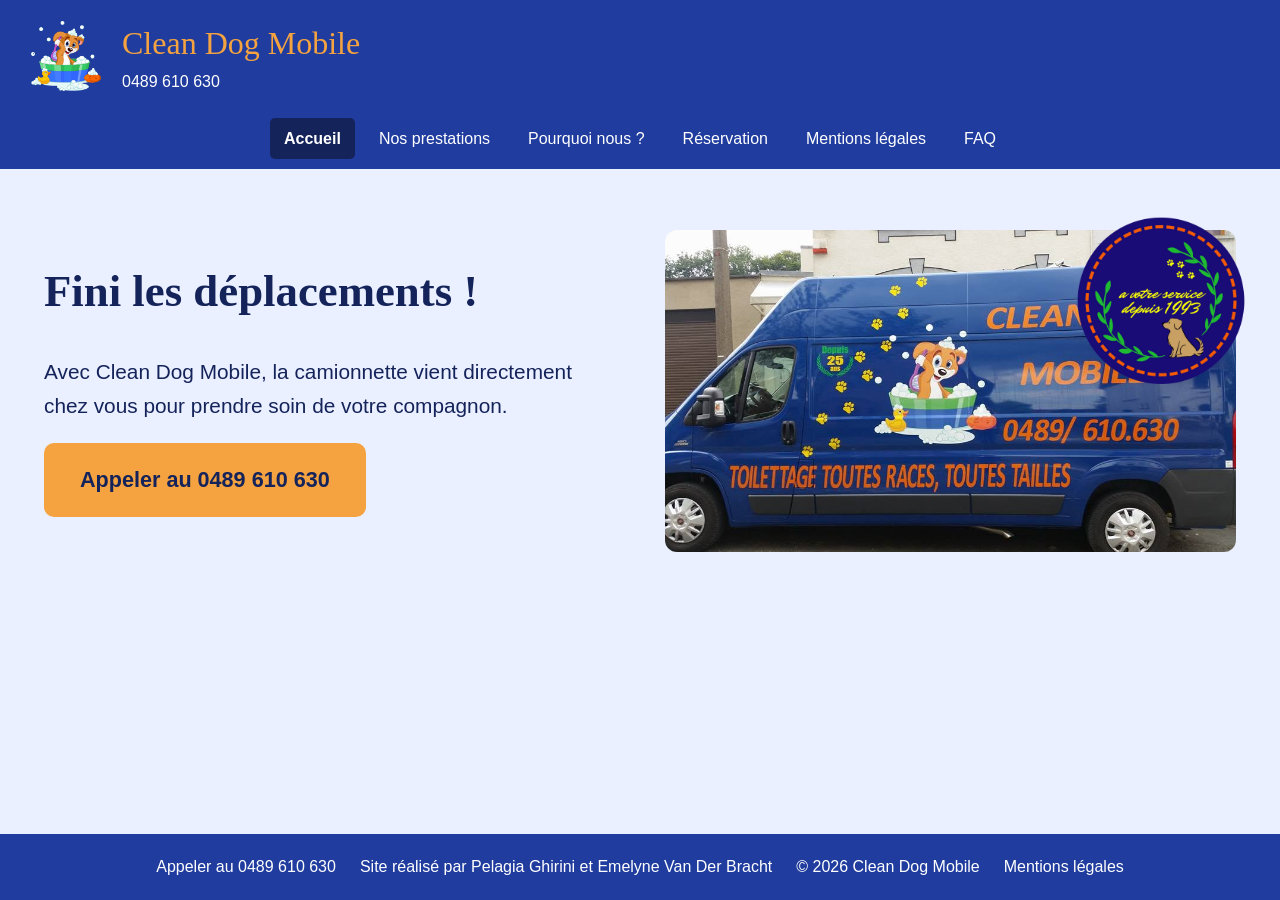
<file: index.html>
<!DOCTYPE html>
<html lang="fr">
<head>
    <meta charset="UTF-8">
    <meta name="viewport" content="width=device-width, initial-scale=1.0">
    <title>Accueil - Clean Dog Mobile</title>
    <link rel="stylesheet" href="style.css">
</head>

<body>

<header>
    <div class="entete-identite">
        <img class="logo" src="image/logo-transparent.png" alt="Logo Clean Dog Mobile">

        <div class="entete-texte">
            <p class="site-titre">Clean Dog Mobile</p>
            <p class="telephone">0489 610 630</p>
        </div>
    </div>

    <nav aria-label="Navigation principale">
        <a href="index.html" aria-current="page">Accueil</a>
        <a href="prestations.html">Nos prestations</a>
        <a href="pourquoi.html">Pourquoi nous ?</a>
        <a href="reservation.html">Réservation</a>
        <a href="mentions.html">Mentions légales</a>
        <a href="faq.html">FAQ</a>
    </nav>
</header>

<main>

    <section class="accueil-badge">
        <div class="accueil-texte">
            <h1>Fini les déplacements !</h1>
            <p>
                Avec Clean Dog Mobile, la camionnette vient directement
                chez vous pour prendre soin de votre compagnon.
            </p>
            <a class="bouton-telephone" href="tel:+32489610630">Appeler au 0489 610 630</a>
        </div>

        <div class="accueil-image">
            <img class="camionnette" src="image/camionnette.jpg" alt="Camionnette de Clean Dog Mobile">
            <img class="badge" src="image/badge d'experience.png" alt="Badge d'expérience">
        </div>
    </section>

</main>

<footer>
    <a href="tel:+32489610630">Appeler au 0489 610 630</a>
    <p>Site réalisé par Pelagia Ghirini et Emelyne Van Der Bracht</p>
    <p>© 2026 Clean Dog Mobile</p>
    <a href="mentions.html">Mentions légales</a>
</footer>

</body>
</html>
</file>
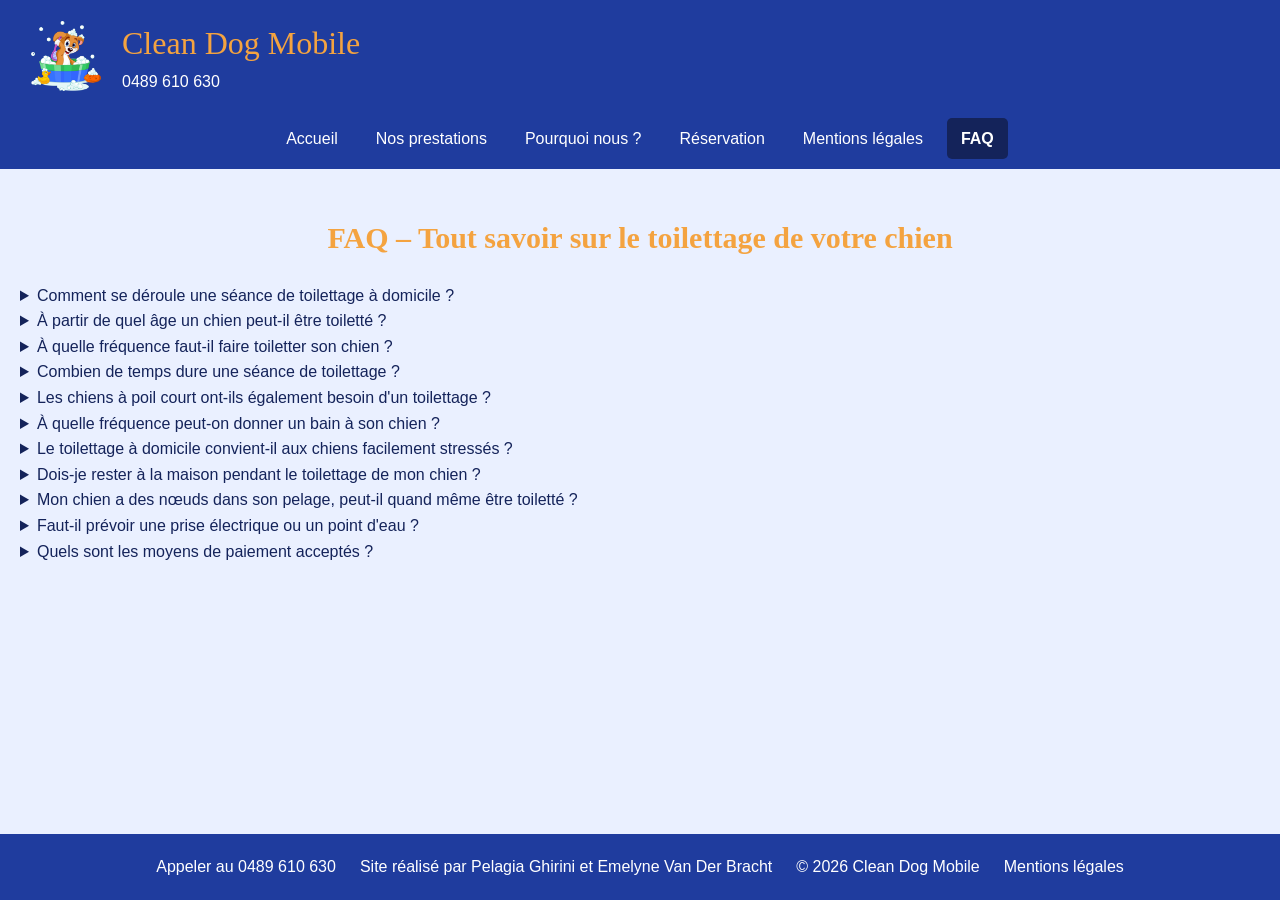
<file: faq.html>
<!DOCTYPE html>
<html lang="fr">

<head>
    <meta charset="UTF-8">
    <meta name="viewport" content="width=device-width, initial-scale=1.0">
    <title>FAQ - Clean Dog Mobile</title>
    <link rel="stylesheet" href="style.css">
</head>

<body>

<header>

    <div class="entete-identite">
        <img class="logo" src="image/logo-transparent.png" alt="Logo Clean Dog Mobile">

        <div class="entete-texte">
            <p class="site-titre">Clean Dog Mobile</p>
            <p class="telephone">0489 610 630</p>
        </div>
    </div>

    <nav aria-label="Navigation principale">
        <a href="index.html">Accueil</a>
        <a href="prestations.html">Nos prestations</a>
        <a href="pourquoi.html">Pourquoi nous ?</a>
        <a href="reservation.html">Réservation</a>
        <a href="mentions.html">Mentions légales</a>
        <a href="faq.html" aria-current="page">FAQ</a>
    </nav>

</header>

<main>

    <h1 class="titre-faq">
        FAQ – Tout savoir sur le toilettage de votre chien
    </h1>

    <details class="faq-question">
        <summary>Comment se déroule une séance de toilettage à domicile ?</summary>

        <p>
            Je me déplace directement <strong>chez vous</strong> avec tout le matériel
            professionnel nécessaire pour prendre soin de votre compagnon.
            J'ai simplement besoin d'un accès à une <strong>prise électrique</strong>.
            Je suis entièrement <strong>autonome en eau</strong>.

            À mon arrivée, je prends le temps de mettre votre chien en
            <strong>confiance</strong> et d'observer ses réactions avant de commencer.

            Selon son pelage et vos attentes, plusieurs soins peuvent être
            réalisés : bain, séchage, tonte, coupe aux ciseaux, épilation,
            coupe des griffes ou encore nettoyage des yeux et des oreilles.

            Tout est pensé pour offrir à votre compagnon un moment de soin
            agréable, dans le confort de sa maison !
        </p>
    </details>

    <details class="faq-question">
        <summary>À partir de quel âge un chien peut-il être toiletté ?</summary>

        <p>
            Un chiot peut découvrir le toilettage dès qu'il a reçu ses
            <strong>vaccins</strong>. L'habituer dès son plus jeune âge permet
            de le familiariser progressivement avec le bain, le séchoir,
            la brosse et les différentes manipulations.

            Ces premières expériences facilitent les futures séances
            et contribuent à créer des habitudes positives.
            Un tarif adapté est prévu pour les chiots.
        </p>
    </details>

    <details class="faq-question">
        <summary>À quelle fréquence faut-il faire toiletter son chien ?</summary>

        <p>
            La fréquence dépend principalement de la race, du type de poil
            et du mode de vie de votre chien.
            À titre indicatif :
        </p>

        <ul>
            <li>
                <strong>Poil long</strong> (Yorkshire, Bichon, Caniche...) :
                une séance tous les 2 à 3 mois maximum est généralement recommandée.
            </li>

            <li>
                <strong>Double pelage</strong> (Berger Australien, par exemple) :
                environ 3 séances par an, notamment pendant les périodes
                de mue, avec un brossage régulier à la maison.
            </li>
        </ul>

        <p>
            Chaque chien étant différent, le rythme idéal dépend avant tout
            de ses besoins et de son entretien quotidien.
        </p>
    </details>

    <details class="faq-question">
        <summary>Combien de temps dure une séance de toilettage ?</summary>

        <p>
            La durée varie selon la taille du chien, son type de pelage
            et les soins à réaliser. Chaque séance est adaptée à votre
            compagnon afin de prendre le temps nécessaire et de respecter
            son bien-être.
        </p>
    </details>

    <details class="faq-question">
        <summary>Les chiens à poil court ont-ils également besoin d'un toilettage ?</summary>

        <p>
            Absolument ! Même s'ils demandent généralement moins d'entretien,
            les chiens à poil court perdent eux aussi leurs poils.
            Le brossage et le toilettage permettent d'éliminer les poils morts,
            d'accompagner le renouvellement naturel du pelage et de limiter
            les poils dans votre intérieur.

            C'est également un agréable moment de soin et de confort
            pour votre compagnon !
        </p>
    </details>

    <details class="faq-question">
        <summary>À quelle fréquence peut-on donner un bain à son chien ?</summary>

        <p>
            La fréquence dépend de son mode de vie, de son type de poil
            et de son état de santé. Pour un chien sans besoin particulier,
            un bain environ une fois par mois constitue un repère indicatif.
            Il est toutefois préférable d'éviter les lavages trop fréquents
            qui peuvent fragiliser la peau.

            Si votre chien revient couvert de boue, laissez-la sécher
            avant de procéder à un bon brossage : cela suffit souvent
            à éliminer les saletés !
        </p>
    </details>

    <details class="faq-question">
        <summary>Le toilettage à domicile convient-il aux chiens facilement stressés ?</summary>

        <p>
            Oui ! Le toilettage à domicile est particulièrement adapté
            aux chiens anxieux ou sensibles. En restant dans leur
            environnement habituel, ils évitent les déplacements et
            la présence d'autres animaux.

            Je prends le temps de faire connaissance avec chaque chien
            et adapte les soins à son comportement, toujours avec douceur
            et sans précipitation.
        </p>
    </details>

    <details class="faq-question">
        <summary>Dois-je rester à la maison pendant le toilettage de mon chien ?</summary>

        <p>
            Votre présence est tout à fait possible et peut être rassurante,
            notamment lors des premières séances. Certains chiens sont plus
            détendus avec leur propriétaire à proximité, tandis que d'autres
            préfèrent moins de sollicitations.

            Nous adaptons donc l'organisation en fonction du caractère
            et des réactions de votre compagnon.
        </p>
    </details>

    <details class="faq-question">
        <summary>Mon chien a des nœuds dans son pelage, peut-il quand même être toiletté ?</summary>

        <p>
            Bien sûr ! Selon l'importance des nœuds, un démêlage adapté
            ou une tonte peut être envisagé. Lorsque les nœuds sont trop
            importants, il est parfois préférable de privilégier le
            <strong>confort de votre chien</strong> plutôt que de risquer
            de lui faire mal.

            Un brossage régulier à la maison permet ensuite de limiter
            leur réapparition.
        </p>
    </details>

    <details class="faq-question">
        <summary>Faut-il prévoir une prise électrique ou un point d'eau ?</summary>

        <p>
            Une <strong>prise électrique</strong> doit simplement être mise
            à disposition pour faire fonctionner mon matériel professionnel.

            En revanche, aucun point d'eau n'est nécessaire :
            je suis entièrement autonome pour mon approvisionnement.
        </p>
    </details>

    <details class="faq-question">
        <summary>Quels sont les moyens de paiement acceptés ?</summary>

        <p>
            Le règlement s'effectue uniquement en espèces, notamment
            en raison des difficultés de connexion réseau rencontrées
            dans certaines zones. Merci de prévoir le montant de
            la prestation à la fin du toilettage.
        </p>
    </details>

</main>

<footer>
    <a href="tel:+32489610630">Appeler au 0489 610 630</a>

    <p>Site réalisé par Pelagia Ghirini et Emelyne Van Der Bracht</p>

    <p>© 2026 Clean Dog Mobile</p>

    <a href="mentions.html">Mentions légales</a>
</footer>

</body>
</html>
</file>
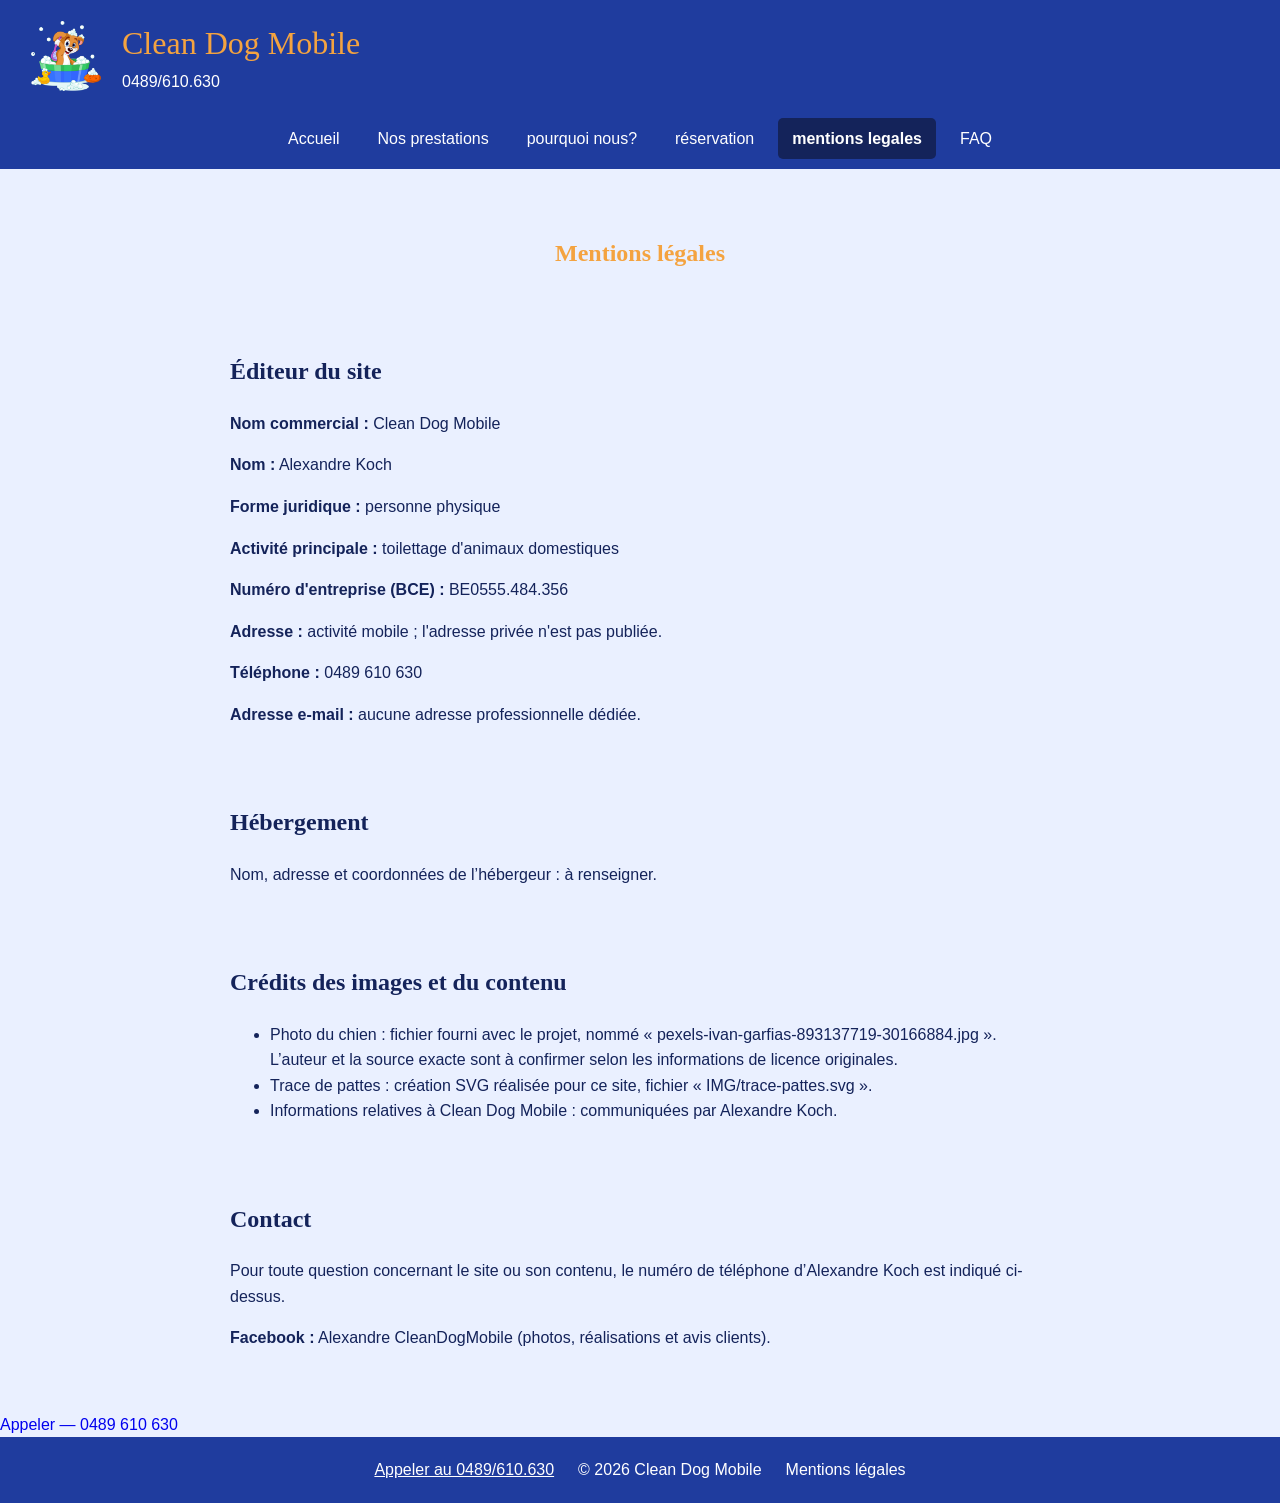
<file: mentions.html>
<!DOCTYPE html>
<html lang="fr">
<head>
    <meta charset="UTF-8">
    <meta name="viewport" content="width=device-width, initial-scale=1.0">
    <title>Mentions Legales</title>
    <link rel="stylesheet" href="style.css">
</head>
<body>
 <header>
  <div class="entete-identite">
    <img class="logo" src="image/logo-transparent.png" alt="Logo du site">
    <div class="entete-texte">
      <p class="site-titre">Clean Dog Mobile</p>
      <p class="telephone">0489/610.630</p>
    </div>
  </div>

  <nav>
      <a href="index.html">Accueil</a>
      <a href="prestations.html">Nos prestations</a>
      <a href="pourquoi.html">pourquoi nous?</a>
      <a href="reservation.html">réservation</a>
      <a href="mentions.html"aria-current="page">mentions legales</a>
      <a href="faq.html">FAQ</a>
    </nav>
 </header>  
  <main class="contenu-page">
        <section class="badge-page">
            <h1 class="sous-titre">Mentions légales</h1>
        </section>

        <section class="carte">
            <h2>Éditeur du site</h2>
            <p><strong>Nom commercial :</strong> Clean Dog Mobile</p>
            <p><strong>Nom :</strong> Alexandre Koch</p>
            <p><strong>Forme juridique :</strong> personne physique</p>
            <p><strong>Activité principale :</strong> toilettage d'animaux domestiques</p>
            <p><strong>Numéro d'entreprise (BCE) :</strong> BE0555.484.356</p>
            <p><strong>Adresse :</strong> activité mobile ; l'adresse privée n'est pas publiée.</p>
            <p><strong>Téléphone :</strong> 0489 610 630</p>
            <p><strong>Adresse e-mail :</strong> aucune adresse professionnelle dédiée.</p>
        </section>

        <section class="carte">
            <h2>Hébergement</h2>
            <p>Nom, adresse et coordonnées de l’hébergeur : à renseigner.</p>
        </section>

        <section class="carte">
            <h2>Crédits des images et du contenu</h2>
            <ul>
                <li>Photo du chien : fichier fourni avec le projet, nommé « pexels-ivan-garfias-893137719-30166884.jpg ». L’auteur et la source exacte sont à confirmer selon les informations de licence originales.</li>
                <li>Trace de pattes : création SVG réalisée pour ce site, fichier « IMG/trace-pattes.svg ».</li>
                <li>Informations relatives à Clean Dog Mobile : communiquées par Alexandre Koch.</li>
            </ul>
        </section>

        <section class="carte">
            <h2>Contact</h2>
            <p>Pour toute question concernant le site ou son contenu, le numéro de téléphone d’Alexandre Koch est indiqué ci-dessus.</p>
            <p><strong>Facebook :</strong> Alexandre CleanDogMobile (photos, réalisations et avis clients).</p>
        </section>
    </main>

    <a class="appel-mobile" href="tel:+32489610630" aria-label="Appeler Clean Dog Mobile au 0489 610 630">Appeler — 0489 610 630</a>

 <footer>
   <a href=" tel : 0489/610.630" >Appeler au 0489/610.630 </a>
   <p>© 2026 Clean Dog Mobile</p>
   <a href="mentions-legales.html">Mentions légales</a>
 </footer> 
</body>
</html>
</file>
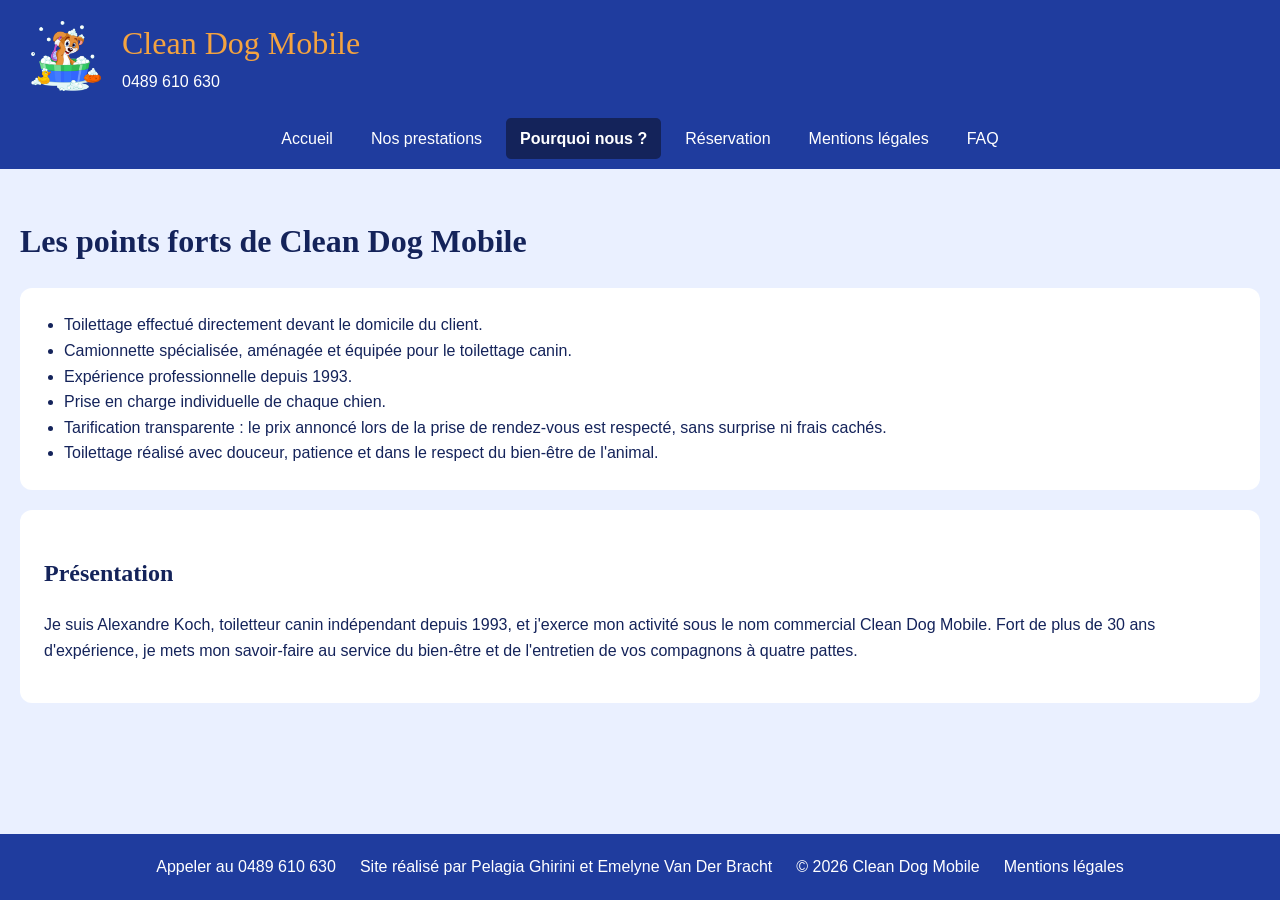
<file: pourquoi.html>
<!DOCTYPE html>
<html lang="fr">
<head>
    <meta charset="UTF-8">
    <meta name="viewport" content="width=device-width, initial-scale=1.0">
    <title>Pourquoi nous ? - Clean Dog Mobile</title>
    <link rel="stylesheet" href="style.css">
</head>

<body>

<header>
    <div class="entete-identite">
        <img class="logo" src="image/logo-transparent.png" alt="Logo Clean Dog Mobile">

        <div class="entete-texte">
            <p class="site-titre">Clean Dog Mobile</p>
            <p class="telephone">0489 610 630</p>
        </div>
    </div>

    <nav aria-label="Navigation principale">
        <a href="index.html">Accueil</a>
        <a href="prestations.html">Nos prestations</a>
        <a href="pourquoi.html" aria-current="page">Pourquoi nous ?</a>
        <a href="reservation.html">Réservation</a>
        <a href="mentions.html">Mentions légales</a>
        <a href="faq.html">FAQ</a>
    </nav>
</header>

<main>

    <h1>Les points forts de Clean Dog Mobile</h1>

    <ul class="points-forts">
        <li>Toilettage effectué directement devant le domicile du client.</li>

        <li>Camionnette spécialisée, aménagée et équipée pour
        le toilettage canin.</li>

        <li>Expérience professionnelle depuis 1993.</li>

        <li>Prise en charge individuelle de chaque chien.</li>

        <li>Tarification transparente : le prix annoncé lors de
        la prise de rendez-vous est respecté, sans surprise
        ni frais cachés.</li>

        <li>Toilettage réalisé avec douceur, patience et dans
        le respect du bien-être de l'animal.</li>
    </ul>
    <section class="presentation">
        <h2>Présentation</h2>
        <p>
            Je suis Alexandre Koch, toiletteur canin indépendant depuis 1993,
            et j'exerce mon activité sous le nom commercial Clean Dog Mobile.

            Fort de plus de 30 ans d'expérience, je mets mon savoir-faire
            au service du bien-être et de l'entretien de vos compagnons
            à quatre pattes.
        </p>
    </section>

</main>

<footer>
    <a href="tel:+32489610630">Appeler au 0489 610 630</a>
    <p>Site réalisé par Pelagia Ghirini et Emelyne Van Der Bracht</p>
    <p>© 2026 Clean Dog Mobile</p>
    <a href="mentions.html">Mentions légales</a>
</footer>

</body>
</html>
</file>
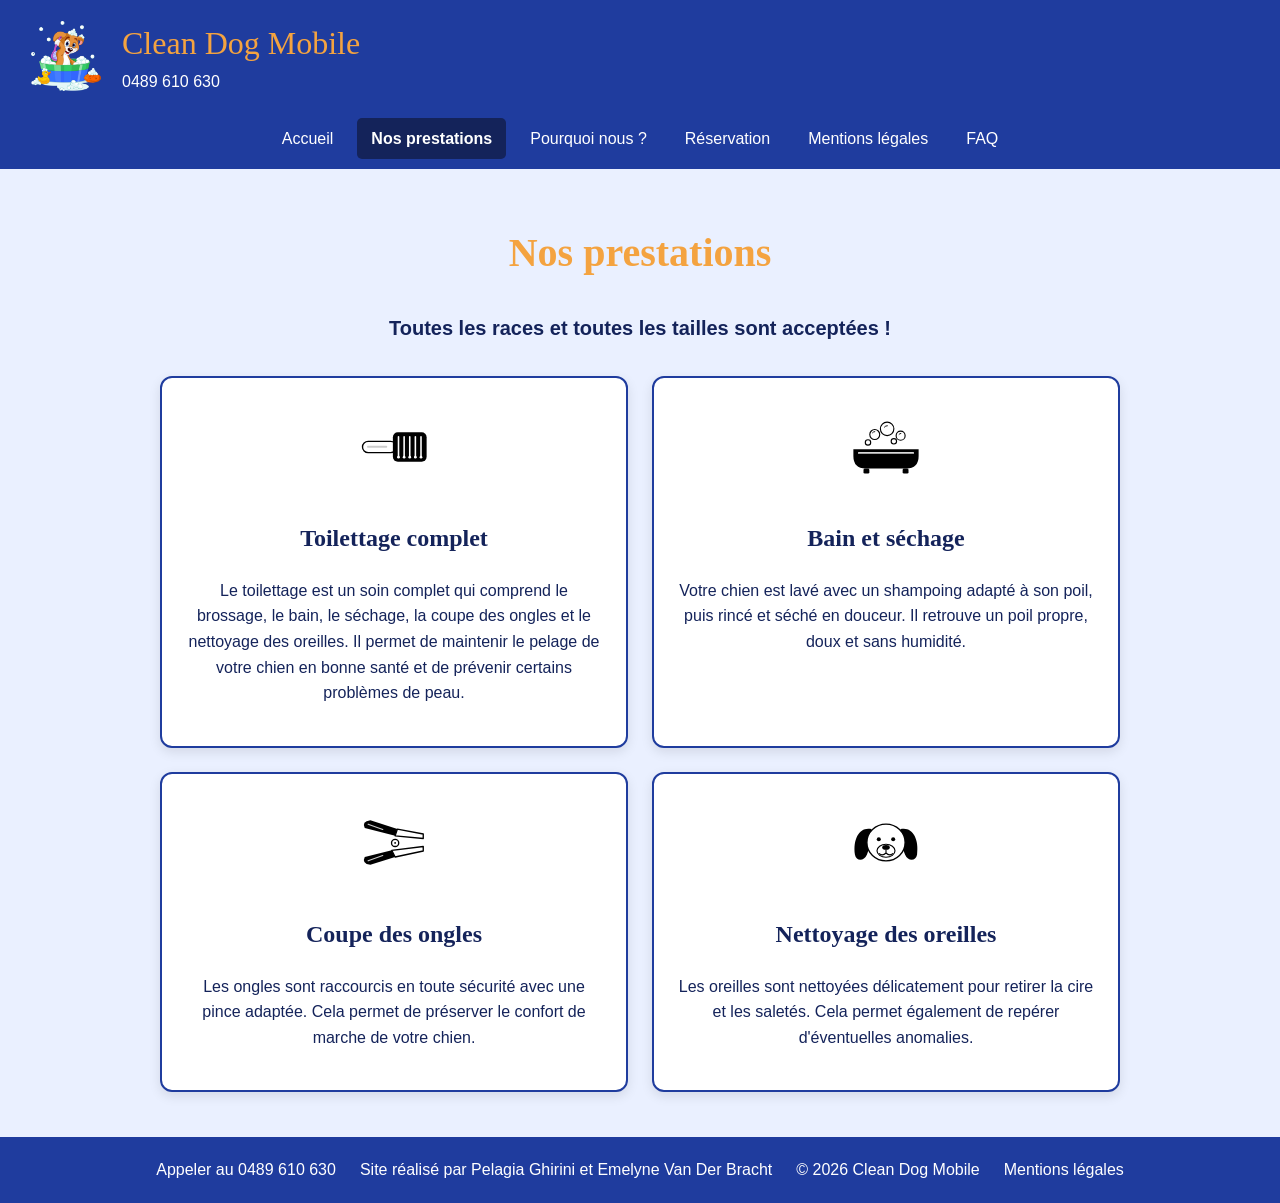
<file: prestations.html>
<!DOCTYPE html>
<html lang="fr">
<head>
    <meta charset="UTF-8">
    <meta name="viewport" content="width=device-width, initial-scale=1.0">
    <title>Nos prestations - Clean Dog Mobile</title>
    <link rel="stylesheet" href="style.css">
</head>

<body>

<header>
    <div class="entete-identite">
        <img class="logo" src="image/logo-transparent.png" alt="Logo Clean Dog Mobile">

        <div class="entete-texte">
            <p class="site-titre">Clean Dog Mobile</p>
            <p class="telephone">0489 610 630</p>
        </div>
    </div>

    <nav aria-label="Navigation principale">
        <a href="index.html">Accueil</a>
        <a href="prestations.html" aria-current="page">Nos prestations</a>
        <a href="pourquoi.html">Pourquoi nous ?</a>
        <a href="reservation.html">Réservation</a>
        <a href="mentions.html">Mentions légales</a>
        <a href="faq.html">FAQ</a>
    </nav>
</header>

<main>

    <h1 class="titre-prestations">Nos prestations</h1>

    <p class="prestations-note">Toutes les races et toutes les tailles sont acceptées !</p>

    <section class="prestations-grid">

        <div class="toilettage-complet">
            <img src="image/brosse-chien-nb.svg" alt="Brosse pour chien">
            <h2>Toilettage complet</h2>
            <p>
                Le toilettage est un soin complet qui comprend le brossage,
                le bain, le séchage, la coupe des ongles et le nettoyage
                des oreilles. Il permet de maintenir le pelage de votre
                chien en bonne santé et de prévenir certains problèmes
                de peau.
            </p>
        </div>

        <div class="bain-sechage">
            <img src="image/petit-bain-nb (1).svg" alt="Bain pour chien">
            <h2>Bain et séchage</h2>
            <p>
                Votre chien est lavé avec un shampoing adapté à son poil,
                puis rincé et séché en douceur. Il retrouve un poil propre,
                doux et sans humidité.
            </p>
        </div>

        <div class="coupe-ongles">
            <img src="image/coupe-ongles-nb.svg" alt="Coupe des ongles">
            <h2>Coupe des ongles</h2>
            <p>
                Les ongles sont raccourcis en toute sécurité avec une
                pince adaptée. Cela permet de préserver le confort
                de marche de votre chien.
            </p>
        </div>

        <div class="nettoyage-oreilles">
            <img src="image/chien-oreilles-nb.svg" alt="Nettoyage des oreilles">
            <h2>Nettoyage des oreilles</h2>
            <p>
                Les oreilles sont nettoyées délicatement pour retirer
                la cire et les saletés. Cela permet également de repérer
                d'éventuelles anomalies.
            </p>
        </div>

    </section>

</main>

<footer>
    <a href="tel:+32489610630">Appeler au 0489 610 630</a>
    <p>Site réalisé par Pelagia Ghirini et Emelyne Van Der Bracht</p>
    <p>© 2026 Clean Dog Mobile</p>
    <a href="mentions.html">Mentions légales</a>
</footer>

</body>
</html>
</file>
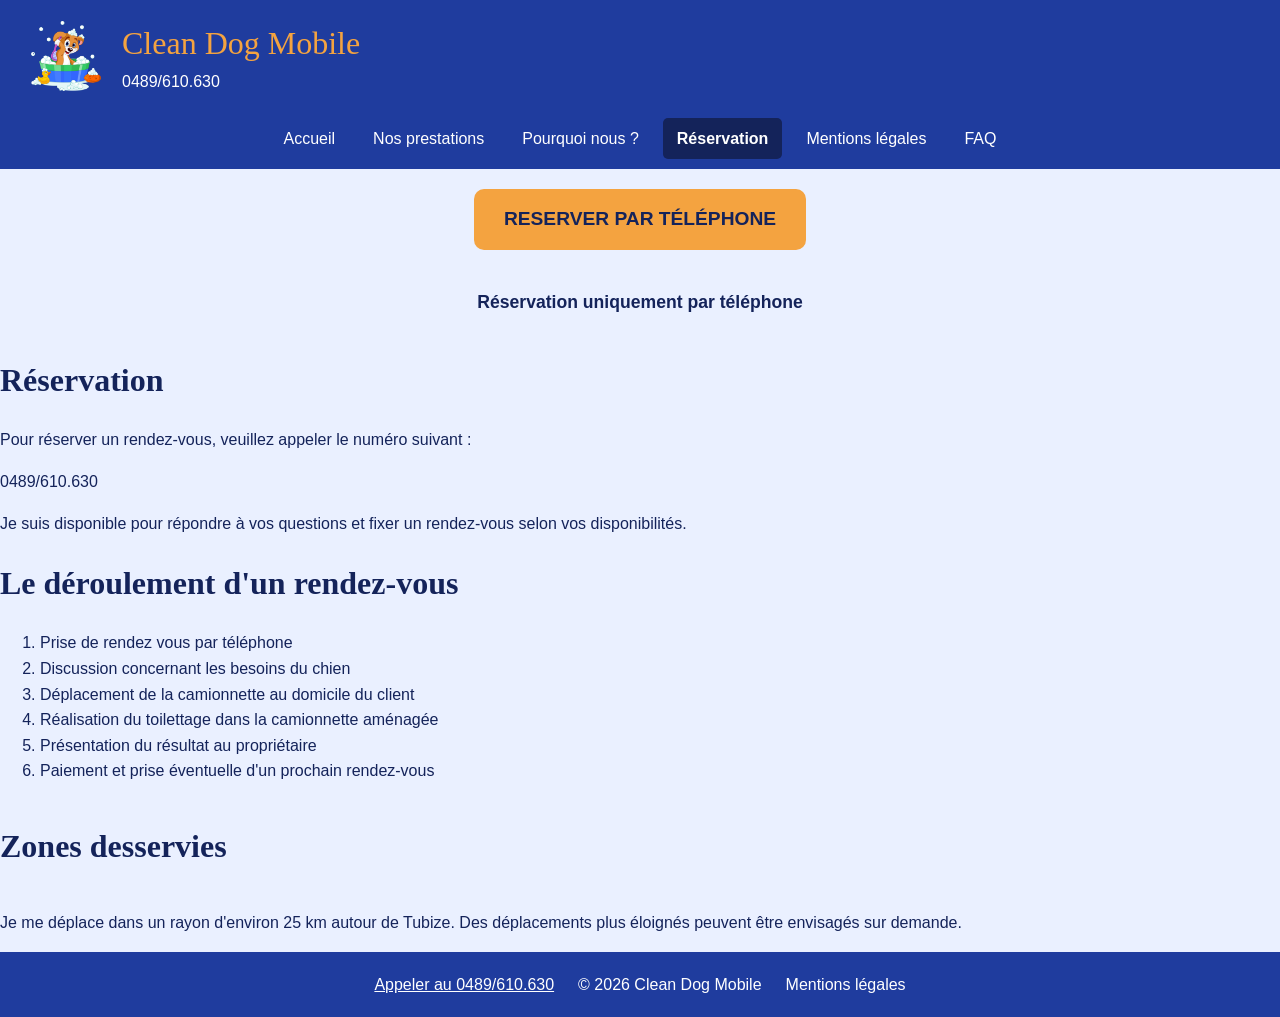
<file: reservation.html>
<!DOCTYPE html>
<html lang="fr">
<head>
    <meta charset="UTF-8">
    <meta name="viewport" content="width=device-width, initial-scale=1.0">
    <title>Réservation - Clean Dog Mobile</title>
    <link rel="stylesheet" href="style.css">
</head>
<body>
 <header>
  <div class="entete-identite">
    <img class="logo" src="image/logo-transparent.png" alt="Logo Clean Dog Mobile">
    <div class="entete-texte">
      <p class="site-titre">Clean Dog Mobile</p>
      <p class="telephone">0489/610.630</p>
    </div>
  </div>

  <nav aria-label="Navigation principale">
    <a href="index.html">Accueil</a>
    <a href="prestations.html">Nos prestations</a>
    <a href="pourquoi.html">Pourquoi nous ?</a>
    <a href="reservation.html" aria-current="page">Réservation</a>
    <a href="mentions.html">Mentions légales</a>
    <a href="faq.html">FAQ</a>
  </nav>
 </header> 
  <a class="bouton-telephone" href="tel:+32489610630">RESERVER PAR TÉLÉPHONE</a>
  <p class="note-reservation">Réservation uniquement par téléphone</p>
  <div class="reservations">
    <h1>Réservation</h1>
    <p>Pour réserver un rendez-vous, veuillez appeler le numéro suivant :</p>
    <p class="numero-telephone">0489/610.630</p>
    <p>Je suis disponible pour répondre à vos questions et fixer un rendez-vous selon vos disponibilités.</p>
  <h1>Le déroulement d'un rendez-vous</h1>
    <ol>
      <li>Prise de rendez vous par téléphone</li>
      <li>Discussion concernant les besoins du chien</li>
      <li>Déplacement de la camionnette au domicile du client</li>
      <li>Réalisation du toilettage dans la camionnette aménagée</li>
      <li>Présentation du résultat au propriétaire</li>
      <li>Paiement et prise éventuelle d'un prochain rendez-vous</li>
    </ol>
  </div>
  <h1>Zones desservies</h1>
  <p>Je me déplace dans un rayon d'environ 25 km autour de Tubize.
Des déplacements plus éloignés peuvent être envisagés sur demande.</p>

 <footer>
   <a href=" tel : 0489/610.630" >Appeler au 0489/610.630 </a>
   <p>© 2026 Clean Dog Mobile</p>
   <a href="mentions-legales.html">Mentions légales</a>
 </footer> 
</body>
</html>
</file>
<file: style.css>
:root {
    --bleu-roi: #1F3C9E;
    --bleu-nuit: #14235A;
    --blanc: #FFFFFF;
    --orange: #F4A340;
    --jaune-patte: #FFD166;
    --bleu-clair: #EAF0FF;
    --vert: #B7D98B;
}

* {
    box-sizing: border-box;
}

body {
    display: flex;
    flex-direction: column;
    min-height: 100vh;
    margin: 0;
    font-family: Arial, Helvetica, sans-serif;
    font-size: 1rem;
    line-height: 1.6;
    background-color: var(--bleu-clair);
    color: var(--bleu-nuit);
}

h1, h2, h3 {
    font-family: "Times New Roman", serif;
}

p {
    color: var(--bleu-nuit);
}

header {
    background-color: var(--bleu-roi);
    color: var(--blanc);
    padding: 10px;
    text-align: center;
}

.entete-identite {
    display: flex;
    align-items: center;
    gap: 16px;
    padding: 8px 16px;
}

.entete-identite .logo {
    width: 80px;
    height: 70px;
    object-fit: contain;
}

.entete-texte {
    text-align: left;
}

header .site-titre {
    margin: 0;
    font-family: "Times New Roman", serif;
    font-size: 2rem;
    color: var(--orange);
}

header .telephone {
    margin: 0;
    color: var(--blanc);
}

nav {
    display: flex;
    flex-direction: row;
    justify-content: center;
    flex-wrap: wrap;
    gap: 10px;
    margin-top: 15px;
}

nav a {
    color: var(--blanc);
    padding: 8px 14px;
    border-radius: 5px;
    text-decoration: none;
}

nav a:hover,
nav a[aria-current="page"] {
    background-color: var(--bleu-nuit);
    font-weight: bold;
}

main {
    flex: 1;
    padding: 25px 20px;
}

main section {
    padding: 20px;
}

.accueil-badge {
    display: grid;
    grid-template-columns: repeat(2, minmax(0, 1fr));
    align-items: center;
    gap: 50px;
    max-width: 1300px;
    margin: 0 auto;
    padding: 36px 24px;
}

.accueil-texte h1 {
    margin-top: 0;
    font-size: 2.8rem;
    line-height: 1.2;
}

.accueil-texte p {
    font-size: 1.3rem;
}

.accueil-image {
    position: relative;
}

.accueil-image .camionnette {
    display: block;
    width: 100%;
    height: auto;
    border-radius: 12px;
}

.accueil-image .badge {
    position: absolute;
    top: -20px;
    right: -20px;
    width: 190px;
    height: 190px;
    margin: 0;
}

.titre-faq,
.titre-prestations {
    color: var(--orange);
    text-align: center;
}

.titre-faq {
    font-size: 30px;
}

.titre-prestations {
    font-size: 40px;
}

.prestations-note {
    margin: 0 0 12px;
    color: var(--bleu-nuit);
    font-size: 1.25rem;
    font-weight: bold;
    text-align: center;
}

.badge {
    display: block;
    width: 200px;
    height: 200px;
    object-fit: contain;
    margin: 20px auto;
}

.bouton-telephone {
    display: block;
    width: fit-content;
    margin: 20px auto;
    padding: 15px 30px;
    background-color: var(--orange);
    color: var(--bleu-nuit);
    font-size: 1.2rem;
    font-weight: bold;
    text-decoration: none;
    border-radius: 10px;
}

.bouton-telephone:hover {
    background-color: var(--jaune-patte);
}

.accueil-texte .bouton-telephone {
    margin: 20px 0 0;
    padding: 20px 36px;
    font-size: 1.35rem;
}

.note-reservation {
    text-align: center;
    font-weight: bold;
    font-size: 1.1rem;
}

.prestations-grid {
    display: grid;
    grid-template-columns: repeat(2, 1fr);
    gap: 24px;
    max-width: 1000px;
    margin: 0 auto;
    padding: 20px;
}

.prestations-grid > div {
    padding: 24px;
    background-color: var(--blanc);
    border: 2px solid var(--bleu-roi);
    border-radius: 12px;
    box-shadow: 0 4px 12px rgba(0, 0, 0, 0.1);
    text-align: center;
}

.prestations-grid img {
    width: 90px;
    height: 90px;
    object-fit: contain;
}

.contenu-page {
    max-width: 900px;
    margin: 0 auto;
}

.badge-page {
    text-align: center;
}



.sous-titre {
    color: var(--orange);
}

.presentation{
    margin-bottom: 20px;
    padding: 24px;
    background-color: var(--blanc);
    border-radius: 12px;
}

.points-forts {
    margin: 20px 0;
    padding: 24px 24px 24px 44px;
    background-color: var(--blanc);
    border-radius: 12px;
}

main a {
    color: var(--bleu-roi);
}

a[href^="tel:"],
a[href="mentions.html"],
a[href="mentions-legales.html"] {
    text-decoration: none;
}

footer {
    display: flex;
    flex-wrap: wrap;
    justify-content: center;
    align-items: center;
    gap: 12px 24px;
    background-color: var(--bleu-roi);
    color: var(--blanc);
    padding: 20px;
    text-align: center;
}

footer p {
    color: var(--blanc);
    margin: 0;
}

footer a {
    color: var(--blanc);
}

@media (max-width: 600px) {
    .accueil-badge {
        grid-template-columns: 1fr;
        gap: 24px;
    }

    .accueil-texte h1 {
        font-size: 2.2rem;
    }

    .accueil-texte p {
        font-size: 1.2rem;
    }

    .accueil-image .badge {
        top: -10px;
        right: -10px;
        width: 130px;
        height: 130px;
    }

    .accueil-texte .bouton-telephone {
        padding: 16px 26px;
        font-size: 1.2rem;
    }

    .prestations-grid {
        grid-template-columns: 1fr;
    }

    header .site-titre {
        font-size: 1.6rem;
    }

    nav {
        flex-direction: row;
        align-items: center;
        justify-content: center;
        gap: 4px;
    }

    nav a {
        width: auto;
        padding: 8px 10px;
        font-size: 0.9rem;
    }

    .titre-prestations {
        font-size: 30px;
    }

    .bouton-telephone {
        font-size: 1rem;
        padding: 12px 20px;
    }
}
</file>
